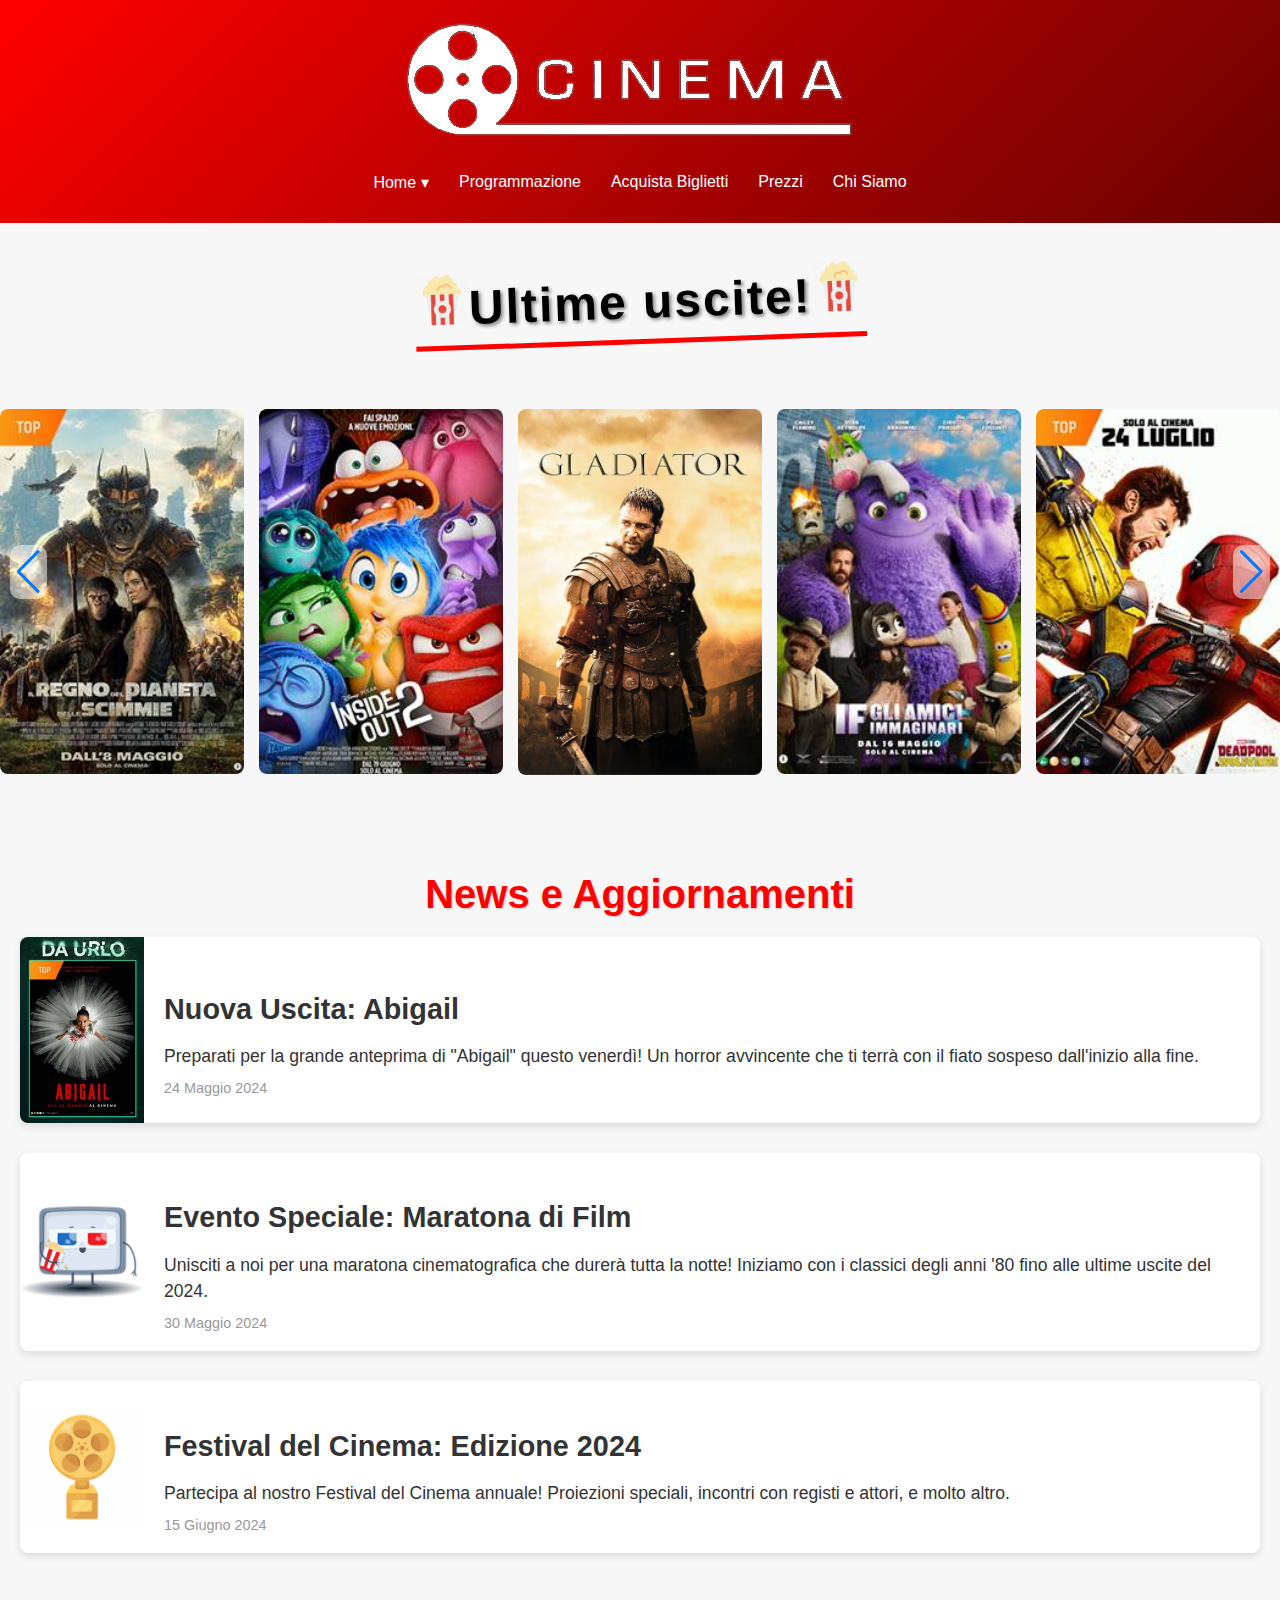
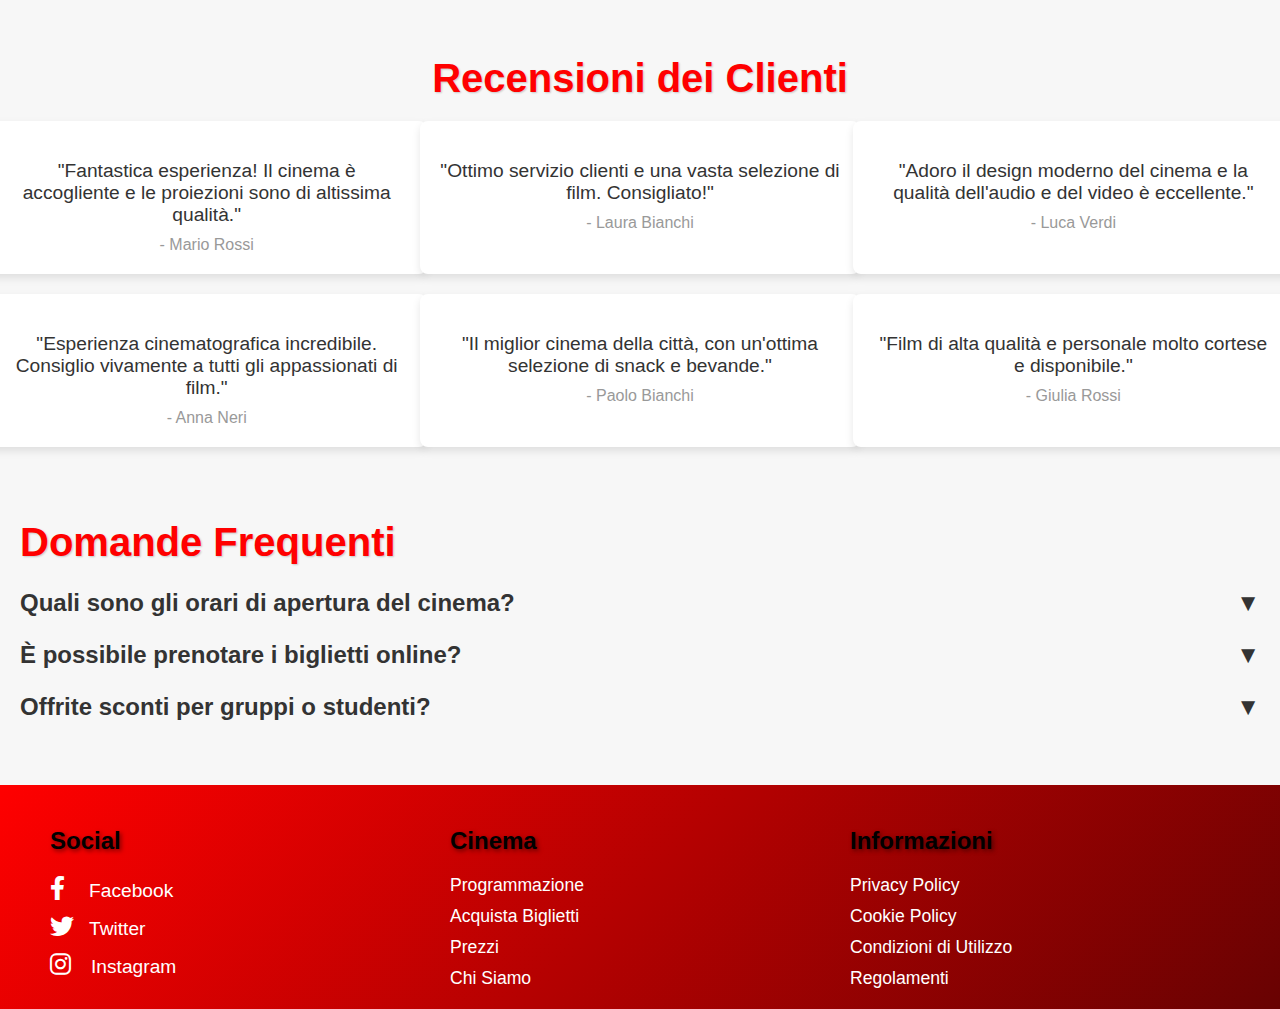
<file: index.html>
<!DOCTYPE html>
<html lang="it">
    <head>
        <meta charset="UTF-8">
        <meta name="viewport" content="width=device-width, initial-scale=1.0">
        <meta name="description" content="Cinema: le ultime uscite cinematografiche, recensioni, e molto altro. Acquista i tuoi biglietti online e scopri gli eventi speciali!">
        <meta name="keywords" content="Cinema, Film, Biglietti, Programmazione, Recensioni, Eventi, News, FAQ">
        <meta name="author" content="Cinema">
        <meta name="robots" content="index, follow">
        <title>Cinema</title>
        <link rel="icon" href="immagini/cinema-ico.png" type="image/x-icon">
        <link rel="stylesheet" href="styles/style.css">
        <link rel="stylesheet" href="https://unpkg.com/swiper/swiper-bundle.min.css">
        <script src="scripts/script.js" defer></script>
        <script defer src="scripts/script_menuResponsive.js"></script>
        <script src="https://unpkg.com/swiper/swiper-bundle.min.js" defer></script>
        <link rel="stylesheet" href="https://cdnjs.cloudflare.com/ajax/libs/font-awesome/6.0.0-beta3/css/all.min.css">
    </head>
    <body>
        <header>
            <div class="menuLogo">
                <a href="../index.html"><img class="img-logo" src="immagini/logo2.png" alt="logo"></a>
                <div class="menu-toggle">
                    <div class="menu-icon"></div>
                </div>
            </div>
            
            <nav>
                <ul>
                    <li class="dropdown">
                        <a href="index.html">Home<span class="arrow">&#9662;</span></a>
                        <ul class="dropdown-content">
                            <li><a href="#news">News e Aggiornamenti</a></li>
                            <li><a href="#recensioni">Recensioni</a></li>
                            <li><a href="#faq">Domande Frequenti</a></li>
                        </ul>
                    </li>
                    <li><a href="pagine/programmazione.html">Programmazione</a></li>
                    <li><a href="pagine/acquista-biglietti.html">Acquista Biglietti</a></li>
                    <li><a href="../pagine/prezzi.html">Prezzi</a></li>
                    <li><a href="pagine/chi-siamo.html">Chi Siamo</a></li>
                </ul>
            </nav>
        </header>
        

        <main>
            
            <div class="center-container">
                <h1><img src="immagini/pop-corn.png" alt="pop corn">Ultime uscite!<img src="immagini/pop-corn.png" alt="pop corn"></h1>
            </div>

            <section id="programmazione">
                <div class="swiper-container">
                    <div class="swiper-wrapper">
                        <div class="swiper-slide"><img src="immagini/film1.jpg" alt="Film 1"></div>
                        <div class="swiper-slide"><img src="immagini/film6.jpg" alt="Film 2"></div>
                        <div class="swiper-slide"><img src="immagini/film3.jpg" alt="Film 3"></div>
                        <div class="swiper-slide"><img src="immagini/film4.jpg" alt="Film 4"></div>
                        <div class="swiper-slide"><img src="immagini/film5.jpg" alt="Film 5"></div>
                        <div class="swiper-slide"><img src="immagini/film7.jpg" alt="Film 7"></div>
                        <div class="swiper-slide"><img src="immagini/film8.jpg" alt="Film 8"></div>
                        <div class="swiper-slide"><img src="immagini/film9.jpg" alt="Film 9"></div>
                        <div class="swiper-slide"><img src="immagini/film10.jpg" alt="Film 10"></div>
                        <div class="swiper-slide"><img src="immagini/film11.jpg" alt="Film 11"></div>
                    </div>

                    <div class="swiper-button-next"></div>
                    <div class="swiper-button-prev"></div>
                </div>
            </section>

            <section id="news">
                <h2>News e Aggiornamenti</h2>
                <article class="news-item">
                    <img src="immagini/novitaFilm.jpg" alt="Nuova Uscita">
                    <div class="news-content">
                        <h3>Nuova Uscita: Abigail</h3>
                        <p>Preparati per la grande anteprima di "Abigail" questo venerdì! Un horror avvincente che ti terrà con il fiato sospeso dall'inizio alla fine.</p>
                        <span class="date">24 Maggio 2024</span>
                    </div>
                </article>
                <article class="news-item">
                    <img src="immagini/maratona-film.png" alt="Maratona di Film">
                    <div class="news-content">
                        <h3>Evento Speciale: Maratona di Film</h3>
                        <p>Unisciti a noi per una maratona cinematografica che durerà tutta la notte! Iniziamo con i classici degli anni '80 fino alle ultime uscite del 2024.</p>
                        <span class="date">30 Maggio 2024</span>
                    </div>
                </article>
                <article class="news-item">
                    <img src="immagini/festival-cinema.png" alt="Festival del Cinema">
                    <div class="news-content">
                        <h3>Festival del Cinema: Edizione 2024</h3>
                        <p>Partecipa al nostro Festival del Cinema annuale! Proiezioni speciali, incontri con registi e attori, e molto altro.</p>
                        <span class="date">15 Giugno 2024</span>
                    </div>
                </article>
            </section>
            

            <section id="recensioni">
                <h2>Recensioni dei Clienti</h2>
                <div class="reviews-container">
                    <div class="review">
                        <p class="review-text">"Fantastica esperienza! Il cinema è accogliente e le proiezioni sono di altissima qualità."</p>
                        <span class="review-author">- Mario Rossi</span>
                    </div>
                    <div class="review">
                        <p class="review-text">"Ottimo servizio clienti e una vasta selezione di film. Consigliato!"</p>
                        <span class="review-author">- Laura Bianchi</span>
                    </div>
                    <div class="review">
                        <p class="review-text">"Adoro il design moderno del cinema e la qualità dell'audio e del video è eccellente."</p>
                        <span class="review-author">- Luca Verdi</span>
                    </div>
                    <div class="review">
                        <p class="review-text">"Esperienza cinematografica incredibile. Consiglio vivamente a tutti gli appassionati di film."</p>
                        <span class="review-author">- Anna Neri</span>
                    </div>
                    <div class="review">
                        <p class="review-text">"Il miglior cinema della città, con un'ottima selezione di snack e bevande."</p>
                        <span class="review-author">- Paolo Bianchi</span>
                    </div>
                    <div class="review">
                        <p class="review-text">"Film di alta qualità e personale molto cortese e disponibile."</p>
                        <span class="review-author">- Giulia Rossi</span>
                    </div>
                </div>
            </section>

            
            <section id="faq">
                <h2>Domande Frequenti</h2>
                <div class="faq-item">
                    <h3 class="faq-question">Quali sono gli orari di apertura del cinema?</h3>
                    <p class="faq-answer">Il cinema è aperto tutti i giorni dalle 10:00 alle 23:00.</p>
                </div>
                <div class="faq-item">
                    <h3 class="faq-question">È possibile prenotare i biglietti online?</h3>
                    <p class="faq-answer">Sì, è possibile prenotare i biglietti direttamente sul nostro sito web o tramite la nostra app mobile.</p>
                </div>
                <div class="faq-item">
                    <h3 class="faq-question">Offrite sconti per gruppi o studenti?</h3>
                    <p class="faq-answer">Sì, offriamo sconti per gruppi di oltre 10 persone e per studenti con un documento di identità valido.</p>
                </div>
            </section>
            
        </main>
        
        <footer>
            <div class="footer-container">
                <div class="footer-column">
                    <h4 class="footer-title">Social</h4>
                    <div class="social-icons">
                        <div class="align-item-footer"><a href="https://www.facebook.com" target="_blank" class="social-icon"><i class="fab fa-facebook-f"></i><span class="footer-text">Facebook</span></a></div>
                        <div class="align-item-footer"><a href="https://www.twitter.com" target="_blank" class="social-icon"><i class="fab fa-twitter"></i><span class="footer-text">Twitter</span></a></div>
                        <div class="align-item-footer"><a href="https://www.instagram.com" target="_blank" class="social-icon"><i class="fab fa-instagram"><span class="footer-text">Instagram</span></i></a></div>
                    </div>
                </div>
                <div class="footer-column">
                    <h4 class="footer-title">Cinema</h4>
                    <div class="footer-links">
                        <a href="pagine/programmazione.html">Programmazione</a>
                        <a href="pagine/acquista-biglietti.html">Acquista Biglietti</a>
                        <a href="../pagine/prezzi.html">Prezzi</a>
                        <a href="pagine/chi-siamo.html">Chi Siamo</a>
                    </div>
                </div>
                <div class="footer-column">
                    <h4 class="footer-title">Informazioni</h4>
                    <div class="footer-links">
                        <a href="#">Privacy Policy</a>
                        <a href="#">Cookie Policy</a>
                        <a href="#">Condizioni di Utilizzo</a>
                        <a href="#">Regolamenti</a>
                    </div>
                </div>
            </div>
        </footer>
    </body>
</html>
</file>
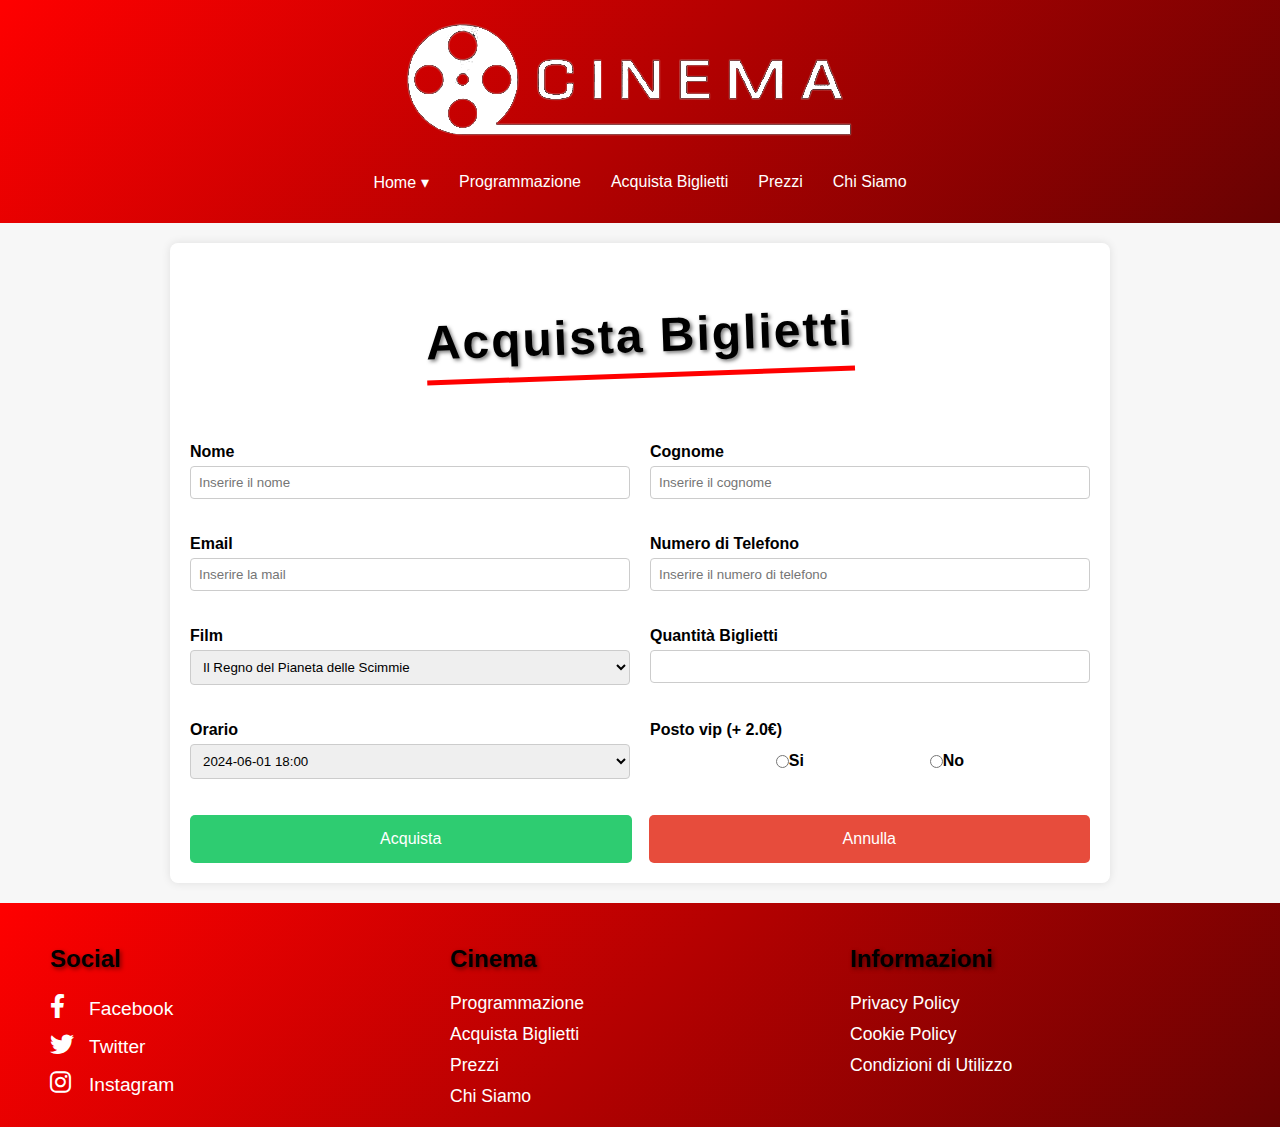
<file: pagine/acquista-biglietti.html>
<!DOCTYPE html>
<html lang="it">

<head>
    <meta charset="UTF-8">
    <meta name="viewport" content="width=device-width, initial-scale=1.0">
    <meta name="description" content="Acquista i biglietti per i tuoi film preferiti presso il Cinema. Compila il modulo e prenota i tuoi posti ora!">
    <meta name="keywords" content="cinema, acquista biglietti, prenotazioni, film, orari">
    <meta name="author" content="Nome dell'autore">
    <title>Acquista Biglietti - Cinema</title>
    <link rel="icon" href="../immagini/ticket-ico.png" type="image/x-icon">
    <script src="../scripts/script_acquista_biglietti.js" defer></script>
    <script defer src="/scripts/script_menuResponsive.js"></script>
    <link rel="stylesheet" href="../styles/style.css">
    <link rel="stylesheet" href="../styles/style_acquista_biglietti.css">
    <link rel="stylesheet" href="https://cdnjs.cloudflare.com/ajax/libs/font-awesome/6.0.0-beta3/css/all.min.css">
</head>

<body>
    <header>
        <div class="menuLogo">
            <a href="../index.html"><img class="img-logo" src="../immagini/logo2.png" alt="logo"></a>
            <div class="menu-toggle">
                <div class="menu-icon"></div>
            </div>
        </div>
        <nav>
            <ul>
                <li class="dropdown">
                    <a href="../index.html">Home<span class="arrow">&#9662;</span></a>
                    <ul class="dropdown-content">
                        <li><a href="../index.html#news">News e Aggiornamenti</a></li>
                        <li><a href="../index.html#recensioni">Recensioni</a></li>
                        <li><a href="../index.html#faq">Domande Frequenti</a></li>
                    </ul>
                </li>
                <li><a href="programmazione.html">Programmazione</a></li>
                <li><a href="acquista_biglietti.html">Acquista Biglietti</a></li>
                <li><a href="prezzi.html">Prezzi</a></li>
                <li><a href="chi-siamo.html">Chi Siamo</a></li>
            </ul>
        </nav>
    </header>

    <main>
        <div class="container">
            <div class="center-container">
                <h1>Acquista Biglietti</h1>
            </div>

            <form id="ticketForm" class="form-grid">
                <div class="form-group">
                    <label for="name" class="form-label">Nome</label>
                    <input type="text" id="name" placeholder="Inserire il nome" required>
                </div>
                <div class="form-group">
                    <label for="surname" class="form-label">Cognome</label>
                    <input type="text" id="surname" placeholder="Inserire il cognome" required>
                </div>
                <div class="form-group">
                    <label for="email" class="form-label">Email</label>
                    <input type="email" id="email" placeholder="Inserire la mail" required>
                </div>
                <div class="form-group">
                    <label for="phone" class="form-label">Numero di Telefono</label>
                    <input type="tel" id="phone" placeholder="Inserire il numero di telefono" pattern="[0-9]{10}" required>
                </div>
                <div class="form-group">
                    <label for="movie" class="form-label">Film</label>
                    <select id="movie" required>
                        <!--Riempio la select con i film-->    
                    </select>
                </div>
                <div class="form-group">
                    <label for="quantity" class="form-label">Quantità Biglietti</label>
                    <input type="number" id="quantity" min="1" max="30" required>
                </div>
                <div class="form-group">
                    <label for="date" class="form-label">Orario</label>
                    <select id="date" required>
                        <!--Riempio la select con le date-->      
                    </select>
                </div>
                <div class="form-group">
                    <label for="vipSeats" class="form-label">Posto vip (+ 2.0€)</label>
                    <div class="radio-container">
                        <div><input type="radio" name="vip" id="si" required><label for="si">Si</label></div>
                        <div><input type="radio" name="vip" id="no" required><label for="no">No</label></div>
                    </div>
                </div>
                <div class="button-container">
                    <button type="submit">Acquista</button>
                    <button type="reset">Annulla</button>
                </div>
            </form>
        </div>
    </main>

    <footer>
        <div class="footer-container">
            <div class="footer-column">
                <h4 class="footer-title">Social</h4>
                <div class="social-icons">
                    <div class="align-item-footer"><a href="https://www.facebook.com" target="_blank" class="social-icon"><i class="fab fa-facebook-f"></i><span class="footer-text">Facebook</span></a></div>
                    <div class="align-item-footer"><a href="https://www.twitter.com" target="_blank" class="social-icon"><i class="fab fa-twitter"></i><span class="footer-text">Twitter</span></a></div>
                    <div class="align-item-footer"><a href="https://www.instagram.com" target="_blank" class="social-icon"><i class="fab fa-instagram"></i><span class="footer-text">Instagram</span></a></div>
                </div>
            </div>
            <div class="footer-column">
                <h4 class="footer-title">Cinema</h4>
                <div class="footer-links">
                    <a href="programmazione.html">Programmazione</a>
                    <a href="acquista-biglietti.html">Acquista Biglietti</a>
                    <a href="prezzi.html">Prezzi</a>
                    <a href="chi-siamo.html">Chi Siamo</a>
                </div>
            </div>
            <div class="footer-column">
                <h4 class="footer-title">Informazioni</h4>
                <div class="footer-links">
                    <a href="#">Privacy Policy</a>
                    <a href="#">Cookie Policy</a>
                    <a href="#">Condizioni di Utilizzo</a>
                </div>
            </div>
        </div>
    </footer>
</body>

</html>
</file>
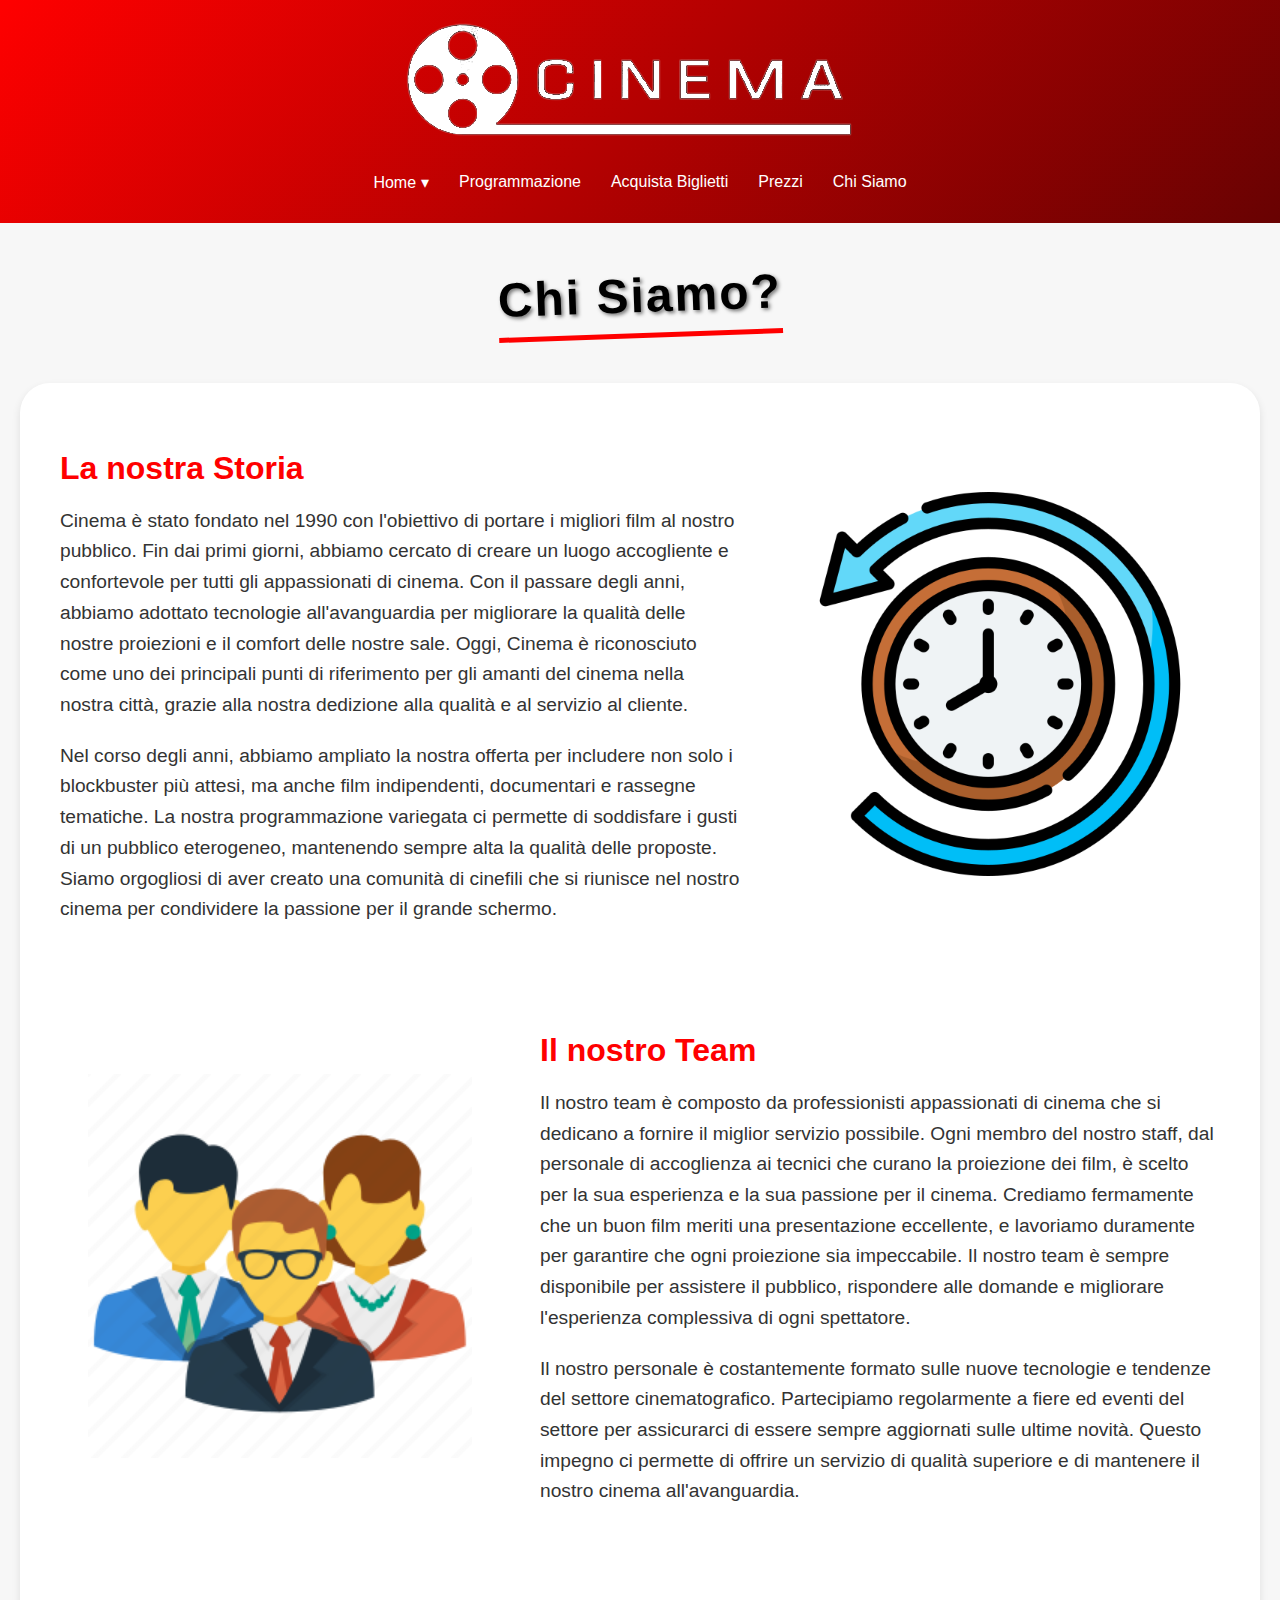
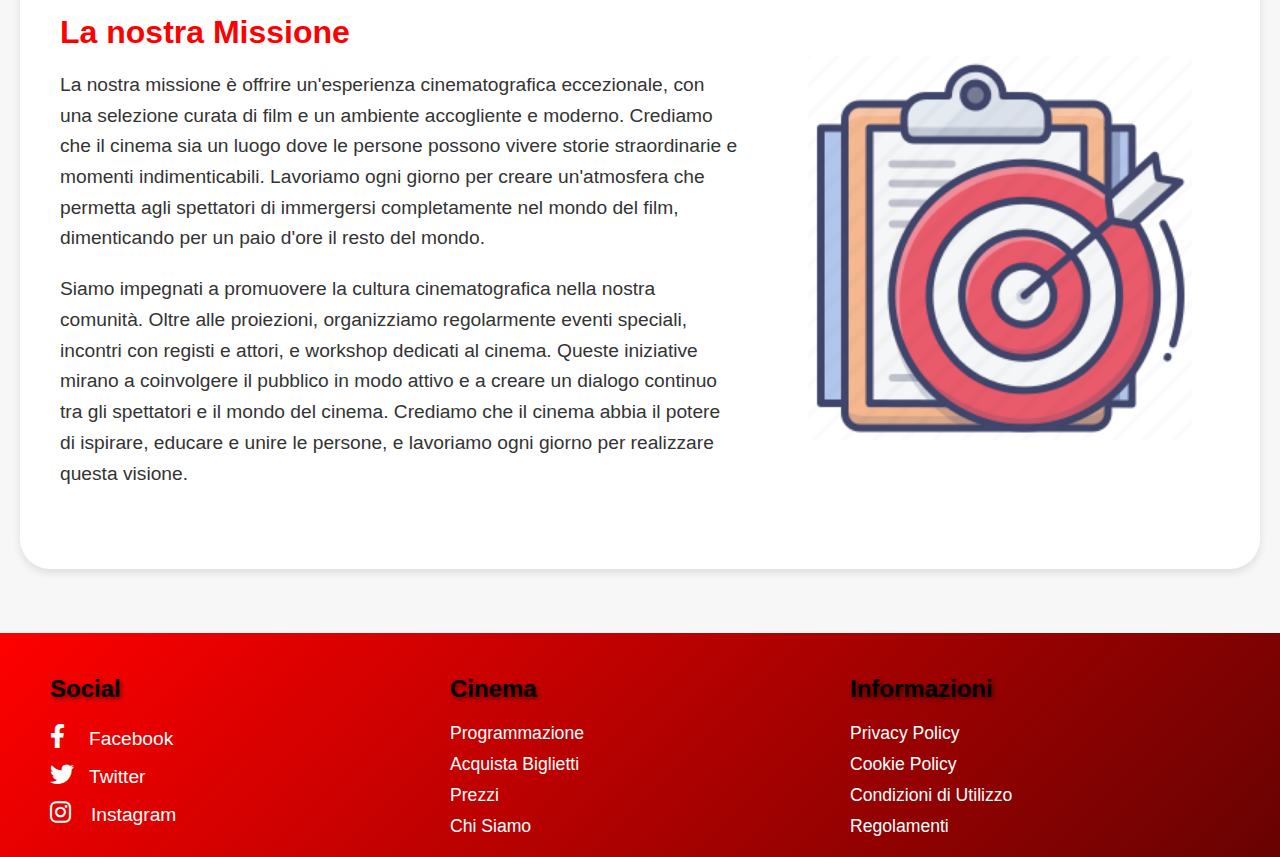
<file: pagine/chi-siamo.html>
<!DOCTYPE html>
<html lang="it">

    <head>
        <meta charset="UTF-8">
        <meta name="viewport" content="width=device-width, initial-scale=1.0">
        <meta name="description" content="Scopri chi siamo e la nostra missione presso il Cinema. Conosci il nostro team e la nostra storia.">
        <meta name="keywords" content="cinema, chi siamo, storia, team, missione">
        <meta name="author" content="Leonardo Palaia">
        <title>Chi Siamo - Cinema</title>
        <link rel="icon" href="../immagini/who-ico.png" type="image/x-icon">
        <link rel="stylesheet" href="../styles/style.css">
        <link rel="stylesheet" href="../styles/style_chiSiamo.css">
        <link rel="stylesheet" href="https://unpkg.com/swiper/swiper-bundle.min.css">
        <script src="https://unpkg.com/swiper/swiper-bundle.min.js" defer></script>
        <script defer src="/scripts/script_menuResponsive.js"></script>
        <link rel="stylesheet" href="https://cdnjs.cloudflare.com/ajax/libs/font-awesome/6.0.0-beta3/css/all.min.css">
    </head>

    <body>
        <header>
            <div class="menuLogo">
                <a href="../index.html"><img class="img-logo" src="../immagini/logo2.png" alt="logo"></a>
                <div class="menu-toggle">
                    <div class="menu-icon"></div>
                </div>
            </div>
            <nav>
                <ul>
                    <li class="dropdown">
                        <a href="../index.html">Home<span class="arrow">&#9662;</span></a>
                        <ul class="dropdown-content">
                            <li><a href="../index.html#news">News e Aggiornamenti</a></li>
                            <li><a href="../index.html#recensioni">Recensioni</a></li>
                            <li><a href="../index.html#faq">Domande Frequenti</a></li>
                        </ul>
                    </li>
                    <li><a href="programmazione.html">Programmazione</a></li>
                    <li><a href="acquista-biglietti.html">Acquista Biglietti</a></li>
                    <li><a href="prezzi.html">Prezzi</a></li>
                    <li><a href="chi-siamo.html">Chi Siamo</a></li>
                </ul>
            </nav>
        </header>

        <main>
            <div class="center-container">
                <h1>Chi Siamo?</h1>
            </div>

            <section id="chi-siamo">
                <div class="about-us">
                    <div class="about-us-section">
                        <div class="about-us-content">
                            <h2>La nostra Storia</h2>
                            <p>Cinema è stato fondato nel 1990 con l'obiettivo di portare i migliori film al nostro pubblico. Fin dai primi giorni, abbiamo cercato di creare un luogo accogliente e confortevole per tutti gli appassionati di cinema. Con il passare degli anni, abbiamo adottato tecnologie all'avanguardia per migliorare la qualità delle nostre proiezioni e il comfort delle nostre sale. Oggi, Cinema è riconosciuto come uno dei principali punti di riferimento per gli amanti del cinema nella nostra città, grazie alla nostra dedizione alla qualità e al servizio al cliente.</p>
                            <p>Nel corso degli anni, abbiamo ampliato la nostra offerta per includere non solo i blockbuster più attesi, ma anche film indipendenti, documentari e rassegne tematiche. La nostra programmazione variegata ci permette di soddisfare i gusti di un pubblico eterogeneo, mantenendo sempre alta la qualità delle proposte. Siamo orgogliosi di aver creato una comunità di cinefili che si riunisce nel nostro cinema per condividere la passione per il grande schermo.</p>
                        </div>
                        <div class="about-us-images">
                            <img src="../immagini/storia.png" alt="Storia del Cinema">
                        </div>
                    </div>
                    <div class="about-us-section">
                        <div class="about-us-content">
                            <h2>Il nostro Team</h2>
                            <p>Il nostro team è composto da professionisti appassionati di cinema che si dedicano a fornire il miglior servizio possibile. Ogni membro del nostro staff, dal personale di accoglienza ai tecnici che curano la proiezione dei film, è scelto per la sua esperienza e la sua passione per il cinema. Crediamo fermamente che un buon film meriti una presentazione eccellente, e lavoriamo duramente per garantire che ogni proiezione sia impeccabile. Il nostro team è sempre disponibile per assistere il pubblico, rispondere alle domande e migliorare l'esperienza complessiva di ogni spettatore.</p>
                            <p>Il nostro personale è costantemente formato sulle nuove tecnologie e tendenze del settore cinematografico. Partecipiamo regolarmente a fiere ed eventi del settore per assicurarci di essere sempre aggiornati sulle ultime novità. Questo impegno ci permette di offrire un servizio di qualità superiore e di mantenere il nostro cinema all'avanguardia.</p>
                        </div>
                        <div class="about-us-images">
                            <img src="../immagini/team.webp" alt="Team del Cinema">
                        </div>
                    </div>
                    <div class="about-us-section">
                        <div class="about-us-content">
                            <h2>La nostra Missione</h2>
                            <p>La nostra missione è offrire un'esperienza cinematografica eccezionale, con una selezione curata di film e un ambiente accogliente e moderno. Crediamo che il cinema sia un luogo dove le persone possono vivere storie straordinarie e momenti indimenticabili. Lavoriamo ogni giorno per creare un'atmosfera che permetta agli spettatori di immergersi completamente nel mondo del film, dimenticando per un paio d'ore il resto del mondo.</p>
                            <p>Siamo impegnati a promuovere la cultura cinematografica nella nostra comunità. Oltre alle proiezioni, organizziamo regolarmente eventi speciali, incontri con registi e attori, e workshop dedicati al cinema. Queste iniziative mirano a coinvolgere il pubblico in modo attivo e a creare un dialogo continuo tra gli spettatori e il mondo del cinema. Crediamo che il cinema abbia il potere di ispirare, educare e unire le persone, e lavoriamo ogni giorno per realizzare questa visione.</p>
                        </div>
                        <div class="about-us-images">
                            <img src="../immagini/missione.webp" alt="Missione del Cinema">
                        </div>
                    </div>
                </div>
            </section>
        </main>

        <footer>
            <div class="footer-container">
                <div class="footer-column">
                    <h4 class="footer-title">Social</h4>
                    <div class="social-icons">
                        <div class="align-item-footer"><a href="https://www.facebook.com" target="_blank"
                                class="social-icon"><i class="fab fa-facebook-f"></i><span
                                    class="footer-text">Facebook</span></a></div>
                        <div class="align-item-footer"><a href="https://www.twitter.com" target="_blank"
                                class="social-icon"><i class="fab fa-twitter"></i><span
                                    class="footer-text">Twitter</span></a></div>
                        <div class="align-item-footer"><a href="https://www.instagram.com" target="_blank"
                                class="social-icon"><i class="fab fa-instagram"><span
                                    class="footer-text">Instagram</span></i></a></div>
                    </div>
                </div>
                <div class="footer-column">
                    <h4 class="footer-title">Cinema</h4>
                    <div class="footer-links">
                        <a href="programmazione.html">Programmazione</a>
                        <a href="acquista-biglietti.html">Acquista Biglietti</a>
                        <a href="prezzi.html">Prezzi</a>
                        <a href="chi-siamo.html">Chi Siamo</a>
                    </div>
                </div>
                <div class="footer-column">
                    <h4 class="footer-title">Informazioni</h4>
                    <div class="footer-links">
                        <a href="#">Privacy Policy</a>
                        <a href="#">Cookie Policy</a>
                        <a href="#">Condizioni di Utilizzo</a>
                        <a href="#">Regolamenti</a>
                    </div>
                </div>
            </div>
        </footer>
    </body>

</html>
</file>
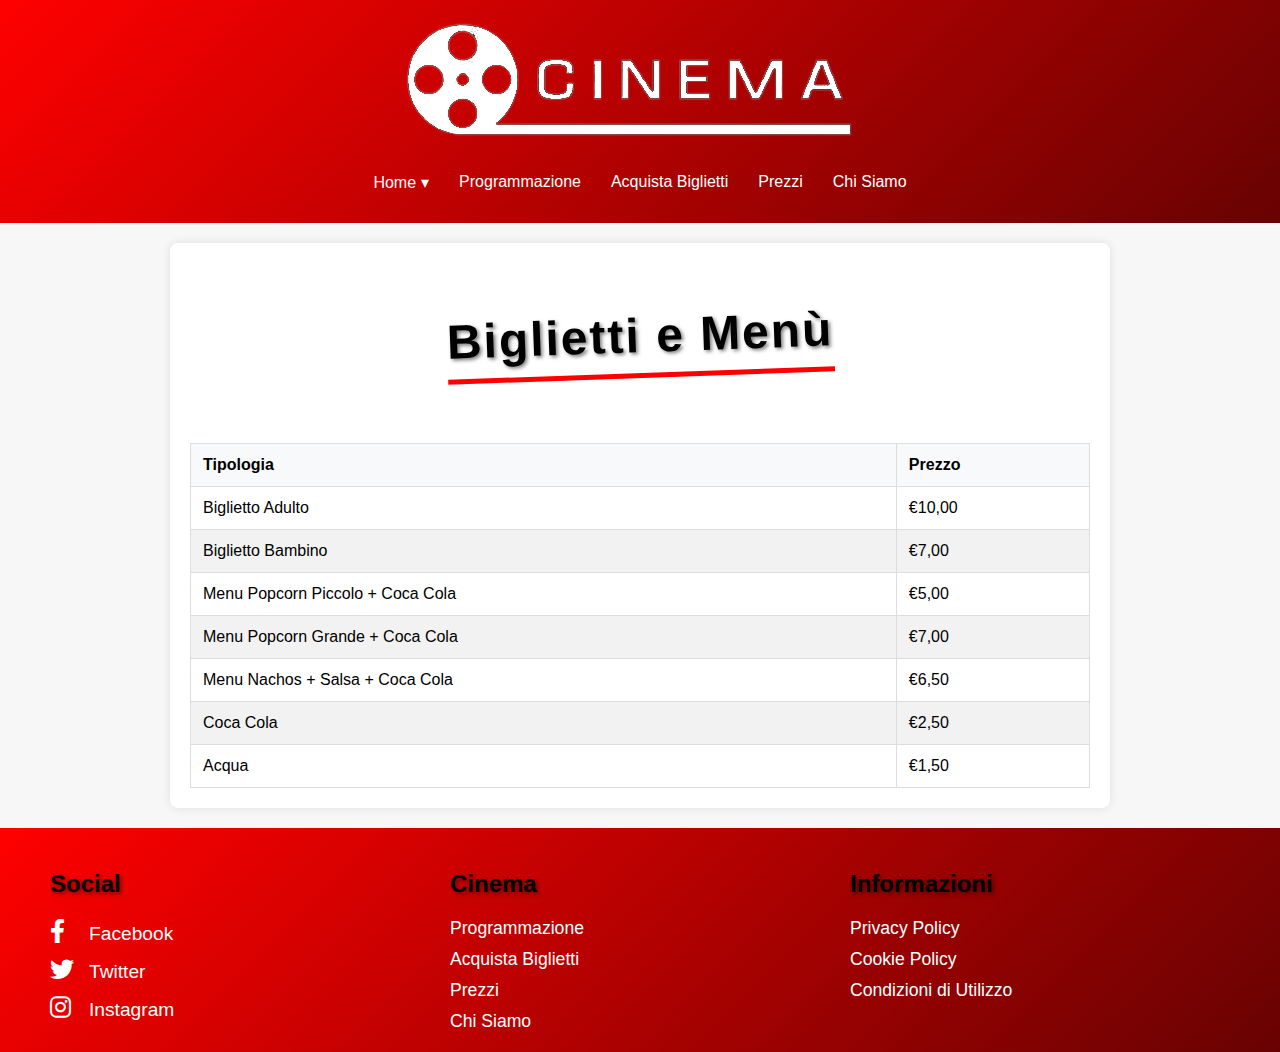
<file: pagine/prezzi.html>
<!DOCTYPE html>
<html lang="it">

<head>
    <meta charset="UTF-8">
    <meta name="viewport" content="width=device-width, initial-scale=1.0">
    <meta name="description" content="Prezzi dei biglietti e menù disponibili presso il cinema">
    <meta name="keywords" content="cinema, prezzi, biglietti, menù, film">
    <meta name="author" content="Leonardo Palaia">
    <title>Prezzi - Cinema</title>
    <script defer src="/scripts/script_menuResponsive.js"></script>
    <link rel="icon" href="../immagini/price-tag.png" type="image/x-icon">
    <link rel="stylesheet" href="../styles/style.css">
    <link rel="stylesheet" href="../styles/style_prezzi.css">
    <link rel="stylesheet" href="https://cdnjs.cloudflare.com/ajax/libs/font-awesome/6.0.0-beta3/css/all.min.css">
</head>

<body>
    <header>
        <div class="menuLogo">
            <a href="../index.html"><img class="img-logo" src="../immagini/logo2.png" alt="logo"></a>
            <div class="menu-toggle">
                <div class="menu-icon"></div>
            </div>
        </div>
        <nav>
            <ul>
                <li class="dropdown">
                    <a href="../index.html">Home<span class="arrow">&#9662;</span></a>
                    <ul class="dropdown-content">
                        <li><a href="../index.html#news">News e Aggiornamenti</a></li>
                        <li><a href="../index.html#recensioni">Recensioni</a></li>
                        <li><a href="../index.html#faq">Domande Frequenti</a></li>
                    </ul>
                </li>
                <li><a href="programmazione.html">Programmazione</a></li>
                <li><a href="acquista_biglietti.html">Acquista Biglietti</a></li>
                <li><a href="prezzi.html">Prezzi</a></li>
                <li><a href="chi-siamo.html">Chi Siamo</a></li>
            </ul>
        </nav>
    </header>

    <main>
        <div class="container">
            <div class="center-container">
                <h1>Biglietti e Menù</h1>
            </div>
            <table class="price-table">
                <thead>
                    <tr>
                        <th>Tipologia</th>
                        <th>Prezzo</th>
                    </tr>
                </thead>
                <tbody>
                    <tr>
                        <td>Biglietto Adulto</td>
                        <td>€10,00</td>
                    </tr>
                    <tr>
                        <td>Biglietto Bambino</td>
                        <td>€7,00</td>
                    </tr>
                    <tr>
                        <td>Menu Popcorn Piccolo + Coca Cola</td>
                        <td>€5,00</td>
                    </tr>
                    <tr>
                        <td>Menu Popcorn Grande + Coca Cola</td>
                        <td>€7,00</td>
                    </tr>
                    <tr>
                        <td>Menu Nachos + Salsa + Coca Cola</td>
                        <td>€6,50</td>
                    </tr>
                    <tr>
                        <td>Coca Cola</td>
                        <td>€2,50</td>
                    </tr>
                    <tr>
                        <td>Acqua</td>
                        <td>€1,50</td>
                    </tr>
                </tbody>
            </table>
        </div>
    </main>

    <footer>
        <div class="footer-container">
            <div class="footer-column">
                <h4 class="footer-title">Social</h4>
                <div class="social-icons">
                    <div class="align-item-footer"><a href="https://www.facebook.com" target="_blank" class="social-icon"><i class="fab fa-facebook-f"></i><span class="footer-text">Facebook</span></a></div>
                    <div class="align-item-footer"><a href="https://www.twitter.com" target="_blank" class="social-icon"><i class="fab fa-twitter"></i><span class="footer-text">Twitter</span></a></div>
                    <div class="align-item-footer"><a href="https://www.instagram.com" target="_blank" class="social-icon"><i class="fab fa-instagram"></i><span class="footer-text">Instagram</span></a></div>
                </div>
            </div>
            <div class="footer-column">
                <h4 class="footer-title">Cinema</h4>
                <div class="footer-links">
                    <a href="programmazione.html">Programmazione</a>
                    <a href="acquista_biglietti.html">Acquista Biglietti</a>
                    <a href="prezzi.html">Prezzi</a>
                    <a href="chi-siamo.html">Chi Siamo</a>
                </div>
            </div>
            <div class="footer-column">
                <h4 class="footer-title">Informazioni</h4>
                <div class="footer-links">
                    <a href="#">Privacy Policy</a>
                    <a href="#">Cookie Policy</a>
                    <a href="#">Condizioni di Utilizzo</a>
                </div>
            </div>
        </div>
    </footer>
</body>

</html>
</file>
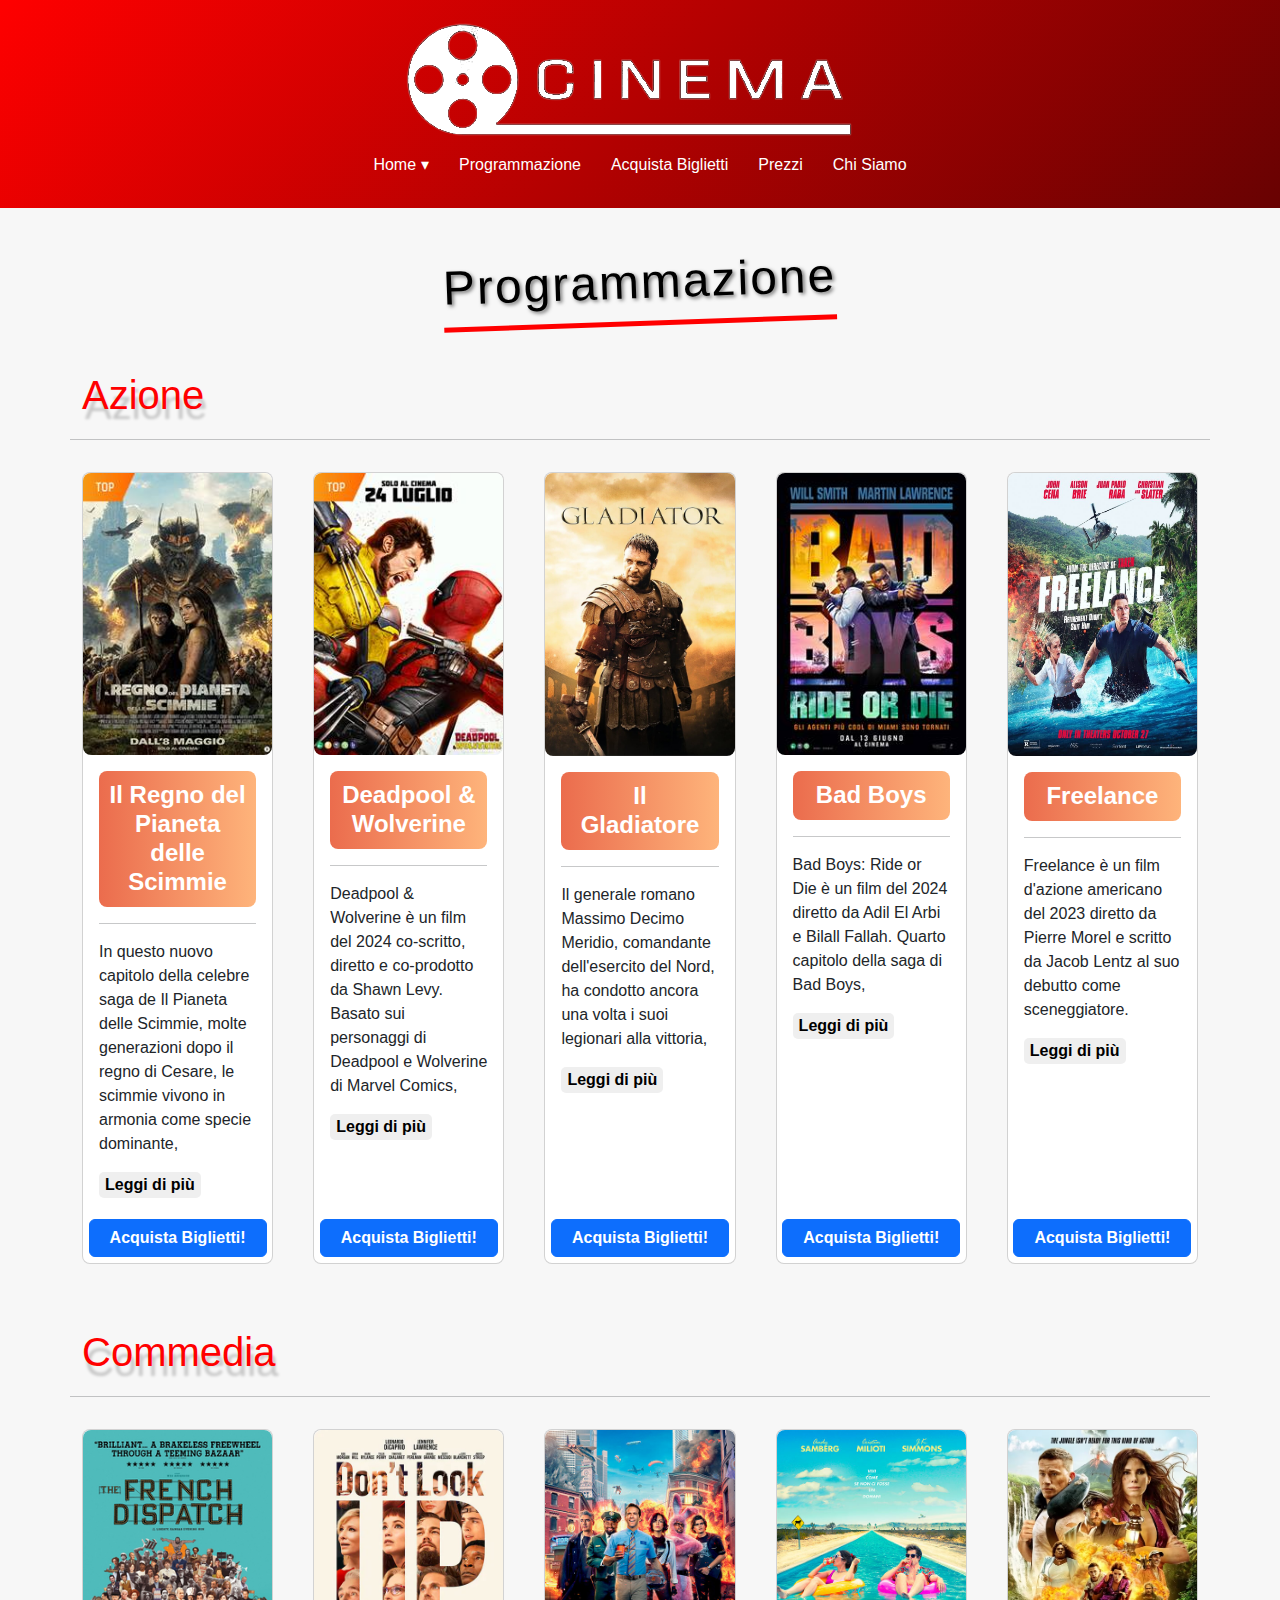
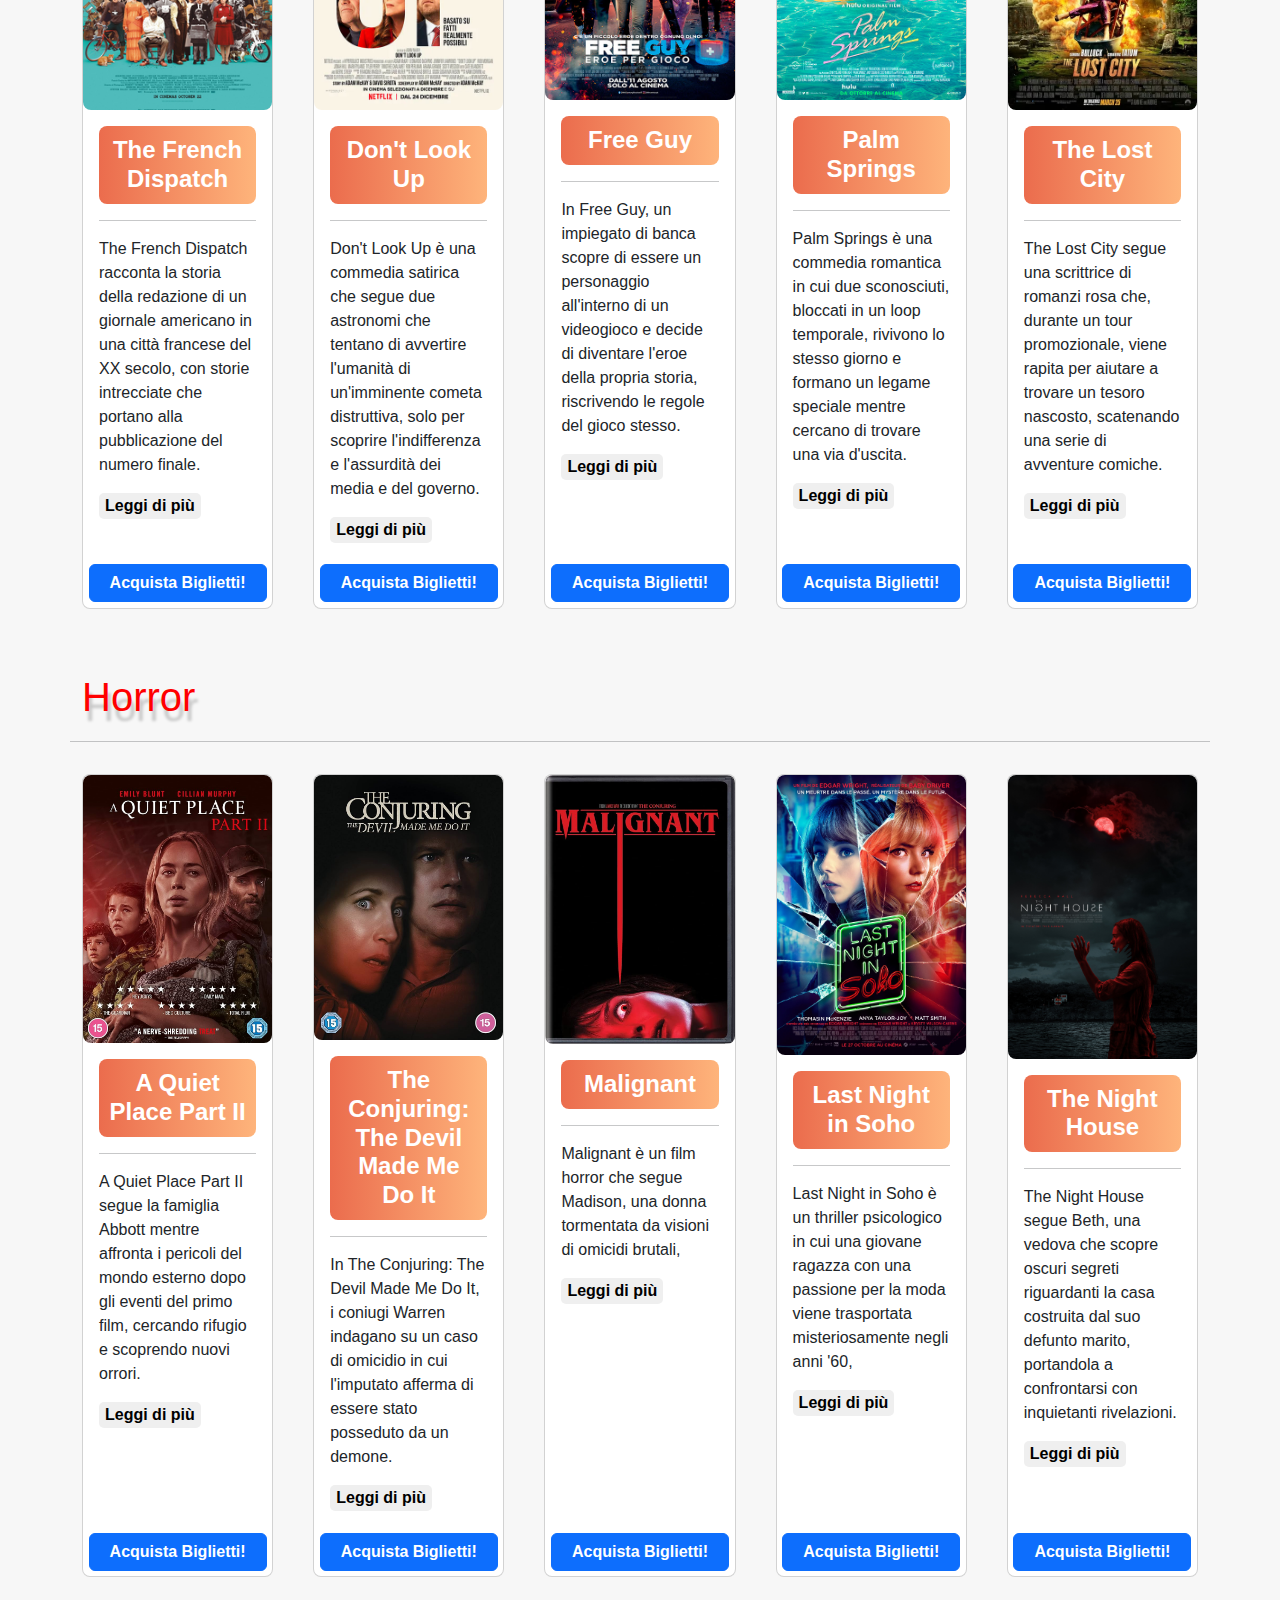
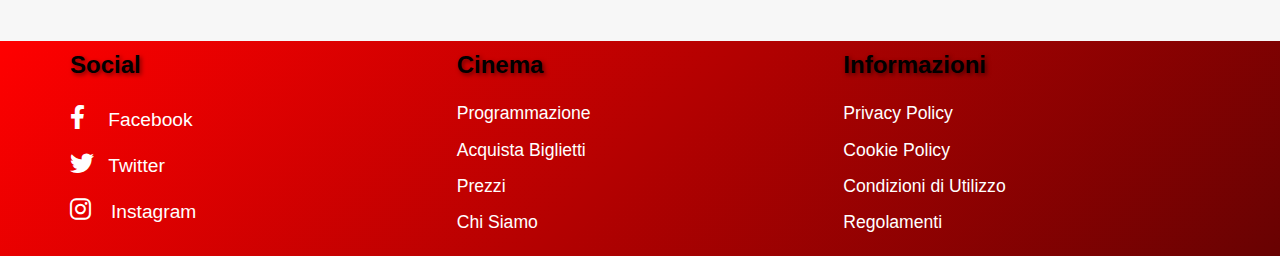
<file: pagine/programmazione.html>
<!DOCTYPE html>
<html lang="it">

<head>
    <meta charset="UTF-8">
    <meta name="viewport" content="width=device-width, initial-scale=1.0">
    <meta name="description" content="Sito web per la programmazione dei film al cinema">
    <meta name="keywords" content="cinema, film, programmazione, acquista biglietti">
    <meta name="author" content="Leonardo Palaia">
    <title>Programmazione Film - Cinema</title>
    <link rel="icon" href="../immagini/film-reel.png" type="image/x-icon">
    <link href="https://cdn.jsdelivr.net/npm/bootstrap@5.3.1/dist/css/bootstrap.min.css" rel="stylesheet">
    <script defer src="https://cdn.jsdelivr.net/npm/@popperjs/core@2.11.6/dist/umd/popper.min.js" integrity="sha384-oBqDVmMz4fnFO9gybbyQDnU+OrDfDEAaO1zqU7dMGQ2Jp1G1zGmrJh3kRj6Ula6R" crossorigin="anonymous"></script>
    <script defer src="https://cdn.jsdelivr.net/npm/bootstrap@5.3.1/dist/js/bootstrap.min.js" integrity="sha384-Q6E9RHvbIyZFJoft+2mJyI6jK/z2Wlg9gAA1fmilA6QVD0q3yVYb6Y00v5L7V4Ka" crossorigin="anonymous"></script>
    <script defer src="/scripts/script.js"></script>
    <script defer src="../scripts/script_programmazione.js"></script>
    <script defer src="/scripts/script_menuResponsive.js"></script>
    <link rel="stylesheet" href="../styles/style.css">
    <link rel="stylesheet" href="../styles/style_programmazione.css">
    <link rel="stylesheet" href="https://cdnjs.cloudflare.com/ajax/libs/font-awesome/6.0.0-beta3/css/all.min.css">
</head>

<body>
    <header>
        <div class="menuLogo">
            <a href="../index.html"><img class="img-logo" src="../immagini/logo2.png" alt="logo"></a>
            <div class="menu-toggle">
                <div class="menu-icon"></div>
            </div>
        </div>
        <nav>
            <ul>
                <li class="dropdown">
                    <a href="../index.html">Home<span class="arrow">&#9662;</span></a>
                    <ul class="dropdown-content">
                        <li><a href="../index.html#news">News e Aggiornamenti</a></li>
                        <li><a href="../index.html#recensioni">Recensioni</a></li>
                        <li><a href="../index.html#faq">Domande Frequenti</a></li>
                    </ul>
                </li>
                <li><a href="programmazione.html">Programmazione</a></li>
                <li><a href="acquista-biglietti.html">Acquista Biglietti</a></li>
                <li><a href="prezzi.html">Prezzi</a></li>
                <li><a href="chi-siamo.html">Chi Siamo</a></li>
            </ul>
        </nav>
    </header>

    <main>
        <div class="container">
            <div class="center-container">
                <h1>Programmazione</h1>
            </div>

            <!-- Sezione Azione -->
            <div class="genre-section">
                <h2 class="genre-title">Azione</h2>

                <div class="row row-custom">
                    <hr />
                    <div class="col-custom">
                        <div class="card mb-4">
                            <img src="../immagini/film1.jpg" class="card-img-top movie-poster" alt="Azione 1">
                            <div class="card-body">
                                <h5 class="card-title fancy-title">Il Regno del Pianeta delle Scimmie</h5>
                                <hr />
                                <div>
                                    <p class="card-text">In questo nuovo capitolo della celebre saga de Il Pianeta delle Scimmie, molte generazioni dopo il regno di Cesare, le scimmie vivono in armonia come specie dominante,
                                        <span class="mybox1" id="mybox1id"> 
                                            mentre gli umani sono relegati all'ombra.
                                        </span>
                                    </p> 
                                </div>
                                <button id="mybutton1id" onclick="changeReadMore('mybox1id', 'mybutton1id')"> 
                                    Leggi di più
                                </button>
                            </div>
                            <a href="acquista-biglietti.html?film=Il Regno del Pianeta delle Scimmie" class="btn btn-primary">Acquista Biglietti!</a>
                        </div>
                    </div>
                    <div class="col-custom">
                        <div class="card mb-4">
                            <img src="../immagini/film5.jpg" class="card-img-top movie-poster" alt="Azione 2">
                            <div class="card-body">
                                <h5 class="card-title fancy-title">Deadpool & Wolverine</h5>
                                <hr />
                                <div>
                                    <p class="card-text">Deadpool & Wolverine è un film del 2024 co-scritto, diretto e co-prodotto da Shawn Levy. Basato sui personaggi di Deadpool e Wolverine di Marvel Comics,
                                        <span class="mybox1" id="mybox2id"> 
                                            è il 34º film del Marvel Cinematic Universe, nonché sequel del film Deadpool 2, appartenente alla serie di film X-Men.
                                        </span>
                                    </p> 
                                </div>
                                <button id="mybutton2id" onclick="changeReadMore('mybox2id', 'mybutton2id')"> 
                                    Leggi di più
                                </button>
                            </div>
                            <a href="acquista-biglietti.html?film=Deadpool & Wolverine" class="btn btn-primary">Acquista Biglietti!</a>
                        </div>
                    </div>
                    <div class="col-custom">
                        <div class="card mb-4">
                            <img src="../immagini/film3.jpg" class="card-img-top movie-poster" alt="Azione 3">
                            <div class="card-body">
                                <h5 class="card-title fancy-title">Il Gladiatore</h5>
                                <hr />
                                <div>
                                    <p class="card-text">Il generale romano Massimo Decimo Meridio, comandante dell'esercito del Nord, ha condotto ancora una volta i suoi legionari alla vittoria,
                                        <span class="mybox1" id="mybox3id"> 
                                            ed ora spera di poter tornare alla sua famiglia. Ma il sovrano Marco Aurelio, oramai vecchio e stanco, gli chiede di assumere il comando dell'impero dopo la sua morte.
                                        </span>
                                    </p> 
                                </div>
                                <button id="mybutton3id" onclick="changeReadMore('mybox3id', 'mybutton3id')"> 
                                    Leggi di più
                                </button>
                            </div>
                            <a href="acquista-biglietti.html?film=Il Gladiatore" class="btn btn-primary">Acquista Biglietti!</a>
                        </div>
                    </div>
                    <div class="col-custom">
                        <div class="card mb-4">
                            <img src="../immagini/film8.jpg" class="card-img-top movie-poster" alt="Azione 4">
                            <div class="card-body">
                                <h5 class="card-title fancy-title">Bad Boys</h5>
                                <hr />
                                <div>
                                    <p class="card-text">Bad Boys: Ride or Die è un film del 2024 diretto da Adil El Arbi e Bilall Fallah. Quarto capitolo della saga di Bad Boys,
                                        <span class="mybox1" id="mybox4id"> 
                                            la pellicola è il sequel del film del 2020 Bad Boys for Life, diretto dagli stessi El Arbi e Fallah.
                                        </span>
                                    </p> 
                                </div>
                                <button id="mybutton4id" onclick="changeReadMore('mybox4id', 'mybutton4id')"> 
                                    Leggi di più
                                </button>
                            </div>
                            <a href="acquista-biglietti.html?film=Bad Boys" class="btn btn-primary">Acquista Biglietti!</a>
                        </div>
                    </div>
                    <div class="col-custom">
                        <div class="card mb-4">
                            <img src="../immagini/film12.jpg" class="card-img-top movie-poster" alt="Azione 5">
                            <div class="card-body">
                                <h5 class="card-title fancy-title">Freelance</h5>
                                <hr />
                                <div>
                                    <p class="card-text">Freelance è un film d'azione americano del 2023 diretto da Pierre Morel e scritto da Jacob Lentz al suo debutto come sceneggiatore.
                                        <span class="mybox1" id="mybox5id"> 
                                            Nel cast ci sono John Cena, Alison Brie, Juan Pablo Raba e Christian.
                                        </span>
                                    </p> 
                                </div>
                                <button id="mybutton5id" onclick="changeReadMore('mybox5id', 'mybutton5id')"> 
                                    Leggi di più
                                </button>
                            </div>
                            <a href="acquista-biglietti.html?film=Freelance" class="btn btn-primary">Acquista Biglietti!</a>
                        </div>
                    </div>
                </div>
            </div>


            <!-- Sezione Commedia -->
            <div class="genre-section">
                <h2 class="genre-title">Commedia</h2>
                <div class="row row-custom">
                    <hr />
                    <div class="col-custom">
                        <div class="card mb-4">
                            <img src="../immagini/film13.jpeg" class="card-img-top movie-poster" alt="Commedia 1">
                            <div class="card-body">
                                <h5 class="card-title fancy-title">The French Dispatch</h5>
                                <hr />
                                <div>
                                    <p class="card-text">The French Dispatch racconta la storia della redazione di un giornale americano in una città francese del XX secolo, con storie intrecciate che portano alla pubblicazione del numero finale.
                                        <span class="mybox1" id="mybox1id_comedy"> 
                                            Include un giornalista bloccato in una prigione, un'artista condannato a morte, e una rivolta studentesca.
                                        </span>
                                    </p> 
                                </div>
                                <button id="mybutton1id_comedy" onclick="changeReadMore('mybox1id_comedy', 'mybutton1id_comedy')"> 
                                    Leggi di più
                                </button>
                            </div>
                            <a href="acquista-biglietti.html?film=The French Dispatch" class="btn btn-primary">Acquista Biglietti!</a>
                        </div>
                    </div>
                    <div class="col-custom">
                        <div class="card mb-4">
                            <img src="../immagini/film14.jpg" class="card-img-top movie-poster" alt="Commedia 2">
                            <div class="card-body">
                                <h5 class="card-title fancy-title">Don't Look Up</h5>
                                <hr />
                                <div>
                                    <p class="card-text">Don't Look Up è una commedia satirica che segue due astronomi che tentano di avvertire l'umanità di un'imminente cometa distruttiva, solo per scoprire l'indifferenza e l'assurdità dei media e del governo.
                                        <span class="mybox1" id="mybox2id_comedy"> 
                                            Il film è interpretato da Leonardo DiCaprio e Jennifer Lawrence, con un cast di supporto stellare.
                                        </span>
                                    </p> 
                                </div>
                                <button id="mybutton2id_comedy" onclick="changeReadMore('mybox2id_comedy', 'mybutton2id_comedy')"> 
                                    Leggi di più
                                </button>
                            </div>
                            <a href="acquista-biglietti.html?film=Don't Look Up" class="btn btn-primary">Acquista Biglietti!</a>
                        </div>
                    </div>
                    <div class="col-custom">
                        <div class="card mb-4">
                            <img src="../immagini/film15.jpg" class="card-img-top movie-poster" alt="Commedia 3">
                            <div class="card-body">
                                <h5 class="card-title fancy-title">Free Guy</h5>
                                <hr />
                                <div>
                                    <p class="card-text">In Free Guy, un impiegato di banca scopre di essere un personaggio all'interno di un videogioco e decide di diventare l'eroe della propria storia, riscrivendo le regole del gioco stesso.
                                        <span class="mybox1" id="mybox3id_comedy"> 
                                            Il film è una commedia d'azione con Ryan Reynolds nel ruolo principale.
                                        </span>
                                    </p> 
                                </div>
                                <button id="mybutton3id_comedy" onclick="changeReadMore('mybox3id_comedy', 'mybutton3id_comedy')"> 
                                    Leggi di più
                                </button>
                            </div>
                            <a href="acquista-biglietti.html?film=Free Guy" class="btn btn-primary">Acquista Biglietti!</a>
                        </div>
                    </div>
                    <div class="col-custom">
                        <div class="card mb-4">
                            <img src="../immagini/film16.jpg" class="card-img-top movie-poster" alt="Commedia 4">
                            <div class="card-body">
                                <h5 class="card-title fancy-title">Palm Springs</h5>
                                <hr />
                                <div>
                                    <p class="card-text">Palm Springs è una commedia romantica in cui due sconosciuti, bloccati in un loop temporale, rivivono lo stesso giorno e formano un legame speciale mentre cercano di trovare una via d'uscita.
                                        <span class="mybox1" id="mybox4id_comedy"> 
                                            Con Andy Samberg e Cristin Milioti nei ruoli principali.
                                        </span>
                                    </p> 
                                </div>
                                <button id="mybutton4id_comedy" onclick="changeReadMore('mybox4id_comedy', 'mybutton4id_comedy')"> 
                                    Leggi di più
                                </button>
                            </div>
                            <a href="acquista-biglietti.html?film=Palm Springs" class="btn btn-primary">Acquista Biglietti!</a>
                        </div>
                    </div>
                    <div class="col-custom">
                        <div class="card mb-4">
                            <img src="../immagini/film17.avif" class="card-img-top movie-poster" alt="Commedia 5">
                            <div class="card-body">
                                <h5 class="card-title fancy-title">The Lost City</h5>
                                <hr />
                                <div>
                                    <p class="card-text">The Lost City segue una scrittrice di romanzi rosa che, durante un tour promozionale, viene rapita per aiutare a trovare un tesoro nascosto, scatenando una serie di avventure comiche.
                                        <span class="mybox1" id="mybox5id_comedy"> 
                                            Con Sandra Bullock e Channing Tatum nei ruoli principali.
                                        </span>
                                    </p> 
                                </div>
                                <button id="mybutton5id_comedy" onclick="changeReadMore('mybox5id_comedy', 'mybutton5id_comedy')"> 
                                    Leggi di più
                                </button>
                            </div>
                            <a href="acquista-biglietti.html?film=The Lost City" class="btn btn-primary">Acquista Biglietti!</a>
                        </div>
                    </div>
                </div>
            </div>


            <!-- Sezione Horror -->
            <div class="genre-section">
                <h2 class="genre-title">Horror</h2>
                <div class="row row-custom">
                    <hr />
                    <div class="col-custom">
                        <div class="card mb-4">
                            <img src="../immagini/film17.jpg" class="card-img-top movie-poster" alt="Horror 1">
                            <div class="card-body">
                                <h5 class="card-title fancy-title">A Quiet Place Part II</h5>
                                <hr />
                                <div>
                                    <p class="card-text">A Quiet Place Part II segue la famiglia Abbott mentre affronta i pericoli del mondo esterno dopo gli eventi del primo film, cercando rifugio e scoprendo nuovi orrori.
                                        <span class="mybox1" id="mybox1id_horror">
                                            Il film esplora anche il passato dei personaggi e l'origine delle creature.
                                        </span>
                                    </p>
                                </div>
                                <button id="mybutton1id_horror" onclick="changeReadMore('mybox1id_horror', 'mybutton1id_horror')"> 
                                    Leggi di più
                                </button>
                            </div>
                            <a href="acquista-biglietti.html?film=A Quiet Place Part II" class="btn btn-primary">Acquista Biglietti!</a>
                        </div>
                    </div>
                    <div class="col-custom">
                        <div class="card mb-4">
                            <img src="../immagini/film18.jpg" class="card-img-top movie-poster" alt="Horror 2">
                            <div class="card-body">
                                <h5 class="card-title fancy-title">The Conjuring: The Devil Made Me Do It</h5>
                                <hr />
                                <div>
                                    <p class="card-text">In The Conjuring: The Devil Made Me Do It, i coniugi Warren indagano su un caso di omicidio in cui l'imputato afferma di essere stato posseduto da un demone.
                                        <span class="mybox1" id="mybox2id_horror">
                                            Il film esplora uno dei casi più sensazionali della loro carriera, mettendo in luce nuovi orrori paranormali.
                                        </span>
                                    </p>
                                </div>
                                <button id="mybutton2id_horror" onclick="changeReadMore('mybox2id_horror', 'mybutton2id_horror')"> 
                                    Leggi di più
                                </button>
                            </div>
                            <a href="acquista-biglietti.html?film=The Conjuring: The Devil Made Me Do It" class="btn btn-primary">Acquista Biglietti!</a>
                        </div>
                    </div>
                    <div class="col-custom">
                        <div class="card mb-4">
                            <img src="../immagini/film19.jpg" class="card-img-top movie-poster" alt="Horror 3">
                            <div class="card-body">
                                <h5 class="card-title fancy-title">Malignant</h5>
                                <hr />
                                <div>
                                    <p class="card-text">Malignant è un film horror che segue Madison, una donna tormentata da visioni di omicidi brutali,
                                        <span class="mybox1" id="mybox3id_horror">
                                            scoprendo che queste sono realtà legate a un oscuro passato.
                                        </span>
                                    </p>
                                </div>
                                <button id="mybutton3id_horror" onclick="changeReadMore('mybox3id_horror', 'mybutton3id_horror')"> 
                                    Leggi di più
                                </button>
                            </div>
                            <a href="acquista-biglietti.html?film=Malignant" class="btn btn-primary">Acquista Biglietti!</a>
                        </div>
                    </div>
                    <div class="col-custom">
                        <div class="card mb-4">
                            <img src="../immagini/film20.webp" class="card-img-top movie-poster" alt="Horror 4">
                            <div class="card-body">
                                <h5 class="card-title fancy-title">Last Night in Soho</h5>
                                <hr />
                                <div>
                                    <p class="card-text">Last Night in Soho è un thriller psicologico in cui una giovane ragazza con una passione per la moda viene trasportata misteriosamente negli anni '60,
                                        <span class="mybox1" id="mybox4id_horror">
                                            vivendo un incubo che sfuma i confini tra sogno e realtà. Con Anya Taylor-Joy e Thomasin McKenzie nei ruoli principali.
                                        </span>
                                    </p>
                                </div>
                                <button id="mybutton4id_horror" onclick="changeReadMore('mybox4id_horror', 'mybutton4id_horror')"> 
                                    Leggi di più
                                </button>
                            </div>
                            <a href="acquista-biglietti.html?film=Last Night in Soho" class="btn btn-primary">Acquista Biglietti!</a>
                        </div>
                    </div>
                    <div class="col-custom">
                        <div class="card mb-4">
                            <img src="../immagini/film21.jpg" class="card-img-top movie-poster" alt="Horror 5">
                            <div class="card-body">
                                <h5 class="card-title fancy-title">The Night House</h5>
                                <hr />
                                <div>
                                    <p class="card-text">The Night House segue Beth, una vedova che scopre oscuri segreti riguardanti la casa costruita dal suo defunto marito, portandola a confrontarsi con inquietanti rivelazioni.
                                        <span class="mybox1" id="mybox5id_horror">
                                            Il film è interpretato da Rebecca Hall e combina elementi di horror psicologico con mistero soprannaturale.
                                        </span>
                                    </p>
                                </div>
                                <button id="mybutton5id_horror" onclick="changeReadMore('mybox5id_horror', 'mybutton5id_horror')"> 
                                    Leggi di più
                                </button>
                            </div>
                            <a href="acquista-biglietti.html?film=The Night House" class="btn btn-primary">Acquista Biglietti!</a>
                        </div>
                    </div>
                </div>
            </div>

            </div>
        </div>
    </main>

    <footer>
        <div class="footer-container">
            <div class="footer-column">
                <h4 class="footer-title">Social</h4>
                <div class="social-icons">
                    <div class="align-item-footer"><a href="https://www.facebook.com" target="_blank"
                            class="social-icon"><i class="fab fa-facebook-f"></i><span
                                class="footer-text">Facebook</span></a></div>
                    <div class="align-item-footer"><a href="https://www.twitter.com" target="_blank"
                            class="social-icon"><i class="fab fa-twitter"></i><span
                                class="footer-text">Twitter</span></a></div>
                    <div class="align-item-footer"><a href="https://www.instagram.com" target="_blank"
                            class="social-icon"><i class="fab fa-instagram"><span
                                class="footer-text">Instagram</span></i></a></div>
                </div>
            </div>
            <div class="footer-column">
                <h4 class="footer-title">Cinema</h4>
                <div class="footer-links">
                    <a href="programmazione.html">Programmazione</a>
                    <a href="acquista-biglietti.html">Acquista Biglietti</a>
                    <a href="prezzi.html">Prezzi</a>
                    <a href="chi-siamo.html">Chi Siamo</a>
                </div>
            </div>
            <div class="footer-column">
                <h4 class="footer-title">Informazioni</h4>
                <div class="footer-links">
                    <a href="#">Privacy Policy</a>
                    <a href="#">Cookie Policy</a>
                    <a href="#">Condizioni di Utilizzo</a>
                    <a href="#">Regolamenti</a>
                </div>
            </div>
        </div>
    </footer>
</body>

</html>
</file>
<file: styles/style.css>
@import url('https://fonts.googleapis.com/css2?family=Lobster&display=swap');

body {
    background-color: #f7f7f7;
    font-family: Arial, sans-serif;
    margin: 0;
    padding: 0;
    overflow-x: hidden; 
}

header {
    background: linear-gradient(135deg, #ff0000, #680202);
    color: #fff;
    padding: 10px 0;
    text-align: center;
}

img[src="immagini/pop-corn.png"] {
    width: 50px;
    height: auto;
    margin-left: 2px;
    margin-right: 2px;
}

.center-container {
    text-align: center;
}

h1 {
    font-size: 3em;
    color: #333;
    text-shadow: 2px 2px 4px rgba(0, 0, 0, 0.5);
    margin: 45px 0;
    letter-spacing: 2px;
    background: black;
    -webkit-background-clip: text;
    color: transparent;
    border-bottom: 5px solid #ff0000;
    padding-bottom: 10px;
    transition: transform 0.3s ease, text-shadow 0.3s ease;
    animation: fadeIn 2s ease-in-out;
    transform: rotate(-2deg);
    text-align: center;
    justify-content: center;
    display: inline-block; 
}

@keyframes fadeIn {
    from { opacity: 0; }
    to { opacity: 1; }
}

nav ul {
    list-style: none;
    padding: 0;
    display: flex;
    justify-content: center;
    position: relative;
}

nav ul li {
    margin: 0 15px;
    position: relative;
}

nav ul li a {
    color: #fff;
    text-decoration: none;
    padding-bottom: 5px; 
    display: block;
}

nav ul li a::after {
    content: '';
    display: block;
    width: 0;
    height: 3px; 
    background-color: #ffffff; 
    position: absolute;
    left: 0;
    bottom: -5px; 
    transition: width 0.4s;
}

nav ul li a:hover::after {
    width: 100%;
}

nav ul li a .arrow {
    font-size: 1em;
    margin-left: 5px;
}

.dropdown-content {
    display: none;
    position: absolute;
    background-color: #f9f9f9;
    box-shadow: 0px 8px 16px rgba(0, 0, 0, 0.2);
    z-index: 1;
    min-width: 200px;
    top: 30px; 
    background: #ff0000;
    border-radius: 10px;
}

.dropdown-content li {
    padding: 12px 16px;
    text-align: left;
}

.dropdown-content li a::after {
    bottom: 8px;
}

.dropdown:hover .dropdown-content {
    display: block;
}

.menu-toggle {
    display: none; 
    justify-content: center;
    align-items: center;
    cursor: pointer;
    margin: 10px 0;
}

.menu-icon {
    width: 30px;
    height: 3px;
    background-color: #fff;
    position: relative;
    transition: background 0.3s;
}

.menu-icon::before,
.menu-icon::after {
    content: '';
    position: absolute;
    width: 30px;
    height: 3px;
    background-color: #fff;
    transition: transform 0.3s;
}

.menu-icon::before {
    transform: translateY(-10px);
}

.menu-icon::after {
    transform: translateY(10px);
}

.menu-toggle.active .menu-icon {
    background: transparent;
}

.menu-toggle.active .menu-icon::before {
    transform: rotate(45deg) ;
}

.menu-toggle.active .menu-icon::after {
    transform: rotate(-45deg) ;
}

@media (max-width: 768px) {

    .img-logo{
        width: 50%;
    }

    .menuLogo{
        display: flex;
        flex-wrap: nowrap;
        justify-content: space-between;
    }

    h1{
        width: 50%;
    }

    img[src="immagini/pop-corn.png"] {
       display: none;
    }

    .menu-toggle {
        display: flex;
        margin-right: 30px;
    }

    nav ul {
        display: none; 
        flex-direction: column; 
        align-items: center; 
    }
    
    nav ul.show {
        display: flex; 
    }

    nav ul li {
        margin: 10px 0; 
    }

    .dropdown-content {
        position: static;
        box-shadow: none;
        background: none;
        border-radius: 0;
        top: 0;
        padding: 0;
    }

    .dropdown-content li {
        padding: 10px 0;
        text-align: center;
    }

    .dropdown:hover .dropdown-content {
        display: block;
        position: relative;
        background-color: #ff0000c6;
        border-radius: 10px;
    }
}

.film {
    text-align: center;
}

.film img {
    width: 50%;
    height: auto;
    border-radius: 8px;
}

.swiper-container {
    width: 100%;
    max-width: 100%;
    height: auto;
    padding: 20px 0;
    position: relative; 
}

.swiper-wrapper {
    display: flex;
}

.swiper-slide {
    display: flex;
    justify-content: center;
    align-items: center;
}

.swiper-slide img {
    width: 100%;
    height: auto;
    object-fit: contain;
    border-radius: 8px;
    transition: transform 0.3s ease; 
}

.swiper-slide img:hover {
    transform: scale(1.1); 
}

.swiper-button-next, .swiper-button-prev {
    background-color: rgba(255, 255, 255, 0.5);
    border-radius: 10px;
    position: absolute;
    top: 50%;
    padding: 5px;
    width: auto;
    height: auto;
    transform: translateY(-50%);
}

.swiper-button-next:hover, .swiper-button-prev:hover {
    background-color: #0000007a;
    border-radius: 10px;
}

.swiper-button-next:active, .swiper-button-prev:active {
    transform: translateY(-50%) scale(0.9);
}

.swiper-button-prev {
    left: 10px;
}

.swiper-button-next {
    right: 10px;
}

@media (max-width: 768px) {
    .swiper-slide img {
        width: 90%; 
    }

    .swiper-button-next, .swiper-button-prev {
        width: 40px; 
        height: 40px;
    }
}

@media (max-width: 480px) {
    .swiper-slide img {
        width: 100%; 
    }

    .swiper-button-next, .swiper-button-prev {
        width: 30px; 
        height: 30px;
    }
}

#news {
    padding: 40px 20px;
    
    color: #333;
    text-align: center;
}

#news h2 {
    font-size: 2.5em;
    margin-bottom: 20px;
    color: #ff0000;
    text-shadow: 1px 1px 2px rgba(0, 0, 0, 0.2);
}

.news-item {
    display: flex;
    flex-wrap: wrap;
    align-items: center;
    margin-bottom: 30px;
    background: #fff;
    box-shadow: 0 4px 8px rgba(0, 0, 0, 0.1);
    border-radius: 8px;
    overflow: hidden;
}

.news-item img {
    width: 10%;
    height: auto;
    object-fit: cover;
}

.news-content {
    padding: 20px;
    flex: 1;
    text-align: left;
}

.news-content h3 {
    font-size: 1.8em;
    margin-bottom: 10px;
    color: #333;
}

.news-content p {
    font-size: 1.1em;
    margin-bottom: 10px;
    line-height: 1.5;
}

.news-content .date {
    display: block;
    font-size: 0.9em;
    color: #999;
}

@media (max-width: 768px) {
    .news-item {
        flex-direction: column;
        text-align: center;
    }

    .news-item img {
        max-width: 100%;
        padding-top: 30px;
    }

    .news-content {
        text-align: center;
    }
}

#recensioni {
    color: #333;
    text-align: center;
}

#recensioni h2 {
    font-size: 2.5em;
    margin-bottom: 20px;
    color: #ff0000;
    text-shadow: 1px 1px 2px rgba(0, 0, 0, 0.2);
}

.reviews-container {
    display: grid;
    grid-template-columns: repeat(3, 1fr); 
    gap: 20px; 
    justify-items: center;
}

.review {
    background-color: #fff;
    padding: 20px;
    border-radius: 8px;
    box-shadow: 0 4px 8px rgba(0, 0, 0, 0.1);
    max-width: 400px;
    width: 100%;
}

.review-text {
    font-size: 1.2em;
    margin-bottom: 10px;
}

.review-author {
    font-size: 1em;
    color: #999;
}

@media (max-width: 768px) {
    .reviews-container{
        display: flex;
        flex-direction: column;
        justify-content: center;
        align-items: center;
        margin: 10px;
    }
}

#faq {
    padding: 40px 20px;
    background-color: #f7f7f7;
    color: #333;
}

#faq h2 {
    font-size: 2.5em;
    margin-bottom: 20px;
    color: #ff0000;
    text-shadow: 1px 1px 2px rgba(0, 0, 0, 0.2);
}

.faq-item {
    margin: 20px 0;
}

.faq-question {
    font-size: 1.5em;
    cursor: pointer;
    position: relative;
}

.faq-answer {
    display: none;
    margin-top: 10px;
    font-size: 1.1em;
    line-height: 1.5;
}


.faq-question::after {
    content: '\25BC'; 
    font-size: 1em;
    position: absolute;
    right: 0;
    transition: transform 0.3s ease;
}

.faq-question.active::after {
    content: '\25BC'; 
    transform: rotate(180deg);
}

.faq-answer {
    transition: max-height 0.5s ease-out;
    overflow: hidden;
}

footer {
    background: linear-gradient(135deg, #ff0000, #680202);
}

.footer-container {
    max-width: 1200px;
    margin: 0 auto;
    padding: 0 20px;
    display: flex;
    flex-wrap: wrap;
    justify-content: space-between;
}

.footer-column {
    flex: 1;
    min-width: 200px;
    padding: 10px;
}

.align-item-footer i{
    width: 5%;
    text-align: left;
}

.align-item-footer span{
    width: 95%;
    text-align: left;
}

.footer-title {
    color: black;
    text-shadow: 2px 2px 4px rgba(0, 0, 0, 0.5);
    font-size: 1.5em;
    margin-bottom: 20px;
    font-weight: bold;
}

.footer-text {
    text-decoration: none;
    font-family: 'Franklin Gothic Medium', 'Arial Narrow', Arial, sans-serif;
    font-size: 0.8em;
    margin-left: 20px;
}

.social-icon {
    color: #fff;
    font-size: 1.5em;
    margin: 10px 0px;
    transition: color 0.3s;
    display: block;
    text-decoration: none;
}

.social-icon:hover {
    color: #e07070; 
}

.footer-links a {
    color: #fff;
    text-decoration: none;
    display: block;
    margin: 10px 0px;
    transition: color 0.3s;
    font-size: 1.1em;
    font-family: 'Franklin Gothic Medium', 'Arial Narrow', Arial, sans-serif;;
}

.footer-links a:hover {
    color: #e07070; 
}

@media (max-width: 768px) and (max-width: 480px){
    .container {
        flex-direction: column;
        align-items: center;
    }

    .footer-column {
        margin-bottom: 20px;
    }
}
</file>
<file: styles/style_acquista_biglietti.css>
.container {
  max-width: 900px;
  margin: 20px auto;
  background-color: white;
  padding: 20px;
  border-radius: 8px;
  box-shadow: 0 0 10px rgba(0, 0, 0, 0.1);
}

.center-container {
  text-align: center;
  margin-bottom: 20px;
}

.form-group {
  margin-bottom: 16px;
}
.form-group label {
  display: block;
  font-weight: bold;
  margin-bottom: 5px;
}
.form-group input, .form-group select {
  width: 100%;
  padding: 8px;
  border: 1px solid #ccc;
  border-radius: 4px;
}
.form-group #name, .form-group #surname, .form-group #email, .form-group #phone, .form-group #quantity {
  width: 96%;
}

.form-grid {
  display: grid;
  grid-template-columns: 1fr 1fr;
  grid-gap: 20px;
}

.button-container {
  grid-column: span 2;
  display: flex;
  justify-content: space-between;
  gap: 17px;
}
.button-container input[type=radio] {
  margin-right: 5px;
}
.button-container label {
  display: flex;
  align-items: center;
}

.radio-container {
  display: flex;
  justify-content: space-evenly;
  align-items: center;
  padding-top: 0.5em;
}
.radio-container div {
  display: flex;
  align-items: center;
}
.radio-container input[type=radio] {
  margin: 0;
}
.radio-container label {
  margin: 0;
  display: flex;
  align-items: center;
  flex-direction: row;
}

button {
  background-color: #339636;
  color: white;
  padding: 15px;
  border: none;
  border-radius: 5px;
  font-size: 16px;
  cursor: pointer;
  flex: 1;
  transition: background-color 0.3s ease;
}
button:hover {
  background-color: #267028;
}
button[type=reset] {
  background-color: #e74c3c;
}
button[type=reset]:hover {
  background-color: #d62c1a;
}
button[type=submit] {
  background-color: #2ecc71;
}
button[type=submit]:hover {
  background-color: #25a25a;
}/*# sourceMappingURL=style_acquista_biglietti.css.map */
</file>
<file: styles/style_chiSiamo.css>
#chi-siamo {
    padding: 20px;
    background-color: #fff;
    border-radius: 30px;
    color: #333;
    max-width: 1200px;
    margin: 0 auto;
    margin-bottom: 5%;
    box-shadow: 0 4px 8px rgba(0, 0, 0, 0.1);
}

.about-us {
    display: flex;
    flex-direction: column;
    align-items: center;
}

.about-us-section {
    display: flex;
    align-items: center;
    justify-content: space-between;
    margin-bottom: 20px;
}

.about-us-section:nth-child(even) {
    flex-direction: row-reverse;
}

.about-us-content {
    flex: 1;
    padding: 20px;
    max-width: 60%;
}

.about-us-content h2 {
    color: #ff0000;
    font-size: 2em;
    margin-bottom: 10px;
}

.about-us-content p {
    font-size: 1.2em;
    line-height: 1.6;
    margin-bottom: 20px;
}

.about-us-images {
    flex: 1;
    display: flex;
    justify-content: center;
    max-width: 40%;
}

.about-us-images img {
    width: 80%;
    height: auto;
    margin: 10px;
}

@media (max-width: 768px) {
    #chi-siamo {
        padding: 15px;
    }

    .about-us-section {
        flex-direction: column;
    }

    .about-us-content {
        max-width: 100%;
        padding: 10px;
    }

    .about-us-images {
        max-width: 100%;
        margin-top: 20px;
    }

    .about-us-images img {
        width: 50%;
    }
}

@media (max-width: 480px) {
    .about-us-content h2 {
        font-size: 1.5em;
    }

    .about-us-content p {
        font-size: 1em;
    }

    .about-us-images {
        max-width: 80%;
        margin-top: 10px;
    }

    .about-us-images img {
        width: 50%;
    }
}
</file>
<file: styles/style_prezzi.css>
.container {
    max-width: 900px;
    margin: 20px auto;
    background-color: white;
    padding: 20px;
    border-radius: 8px;
    box-shadow: 0 0 10px rgba(0, 0, 0, 0.1);
}

.price-table {
    width: 100%;
    border-collapse: collapse;
    margin-top: 20px;
}

.price-table th,
.price-table td {
    padding: 12px;
    text-align: left;
    border: 1px solid #ddd;
}

.price-table th {
    background-color: #f8f9fa;
}

.price-table tr:nth-child(even) {
    background-color: #f2f2f2;
}
</file>
<file: styles/style_programmazione.css>
.movie-poster {
    max-width: 100%;
    height: auto;
    border-radius: 8px;
}

.card {
    border-radius: 8px;
}

.genre-section {
    margin-bottom: 40px;
}

.genre-title {
    font-size: 2.5em;
    margin-bottom: 20px;
    color: #ff0000;
    text-shadow: 3px 10px 3px rgba(0, 0, 0, 0.2);
}

.fancy-title {
    font-size: 1.5rem;
    font-weight: bold;
    color: #ffffff;
    background: linear-gradient(to right, #eb6c4d, #feb47b);
    padding: 10px;
    border-radius: 8px;
    text-align: center;
}

.card-text {
    font-size: 1rem;
}

.row-custom {
    display: flex;
    flex-wrap: wrap;
    gap: 1rem; 
}

.col-custom {
    flex: 1 1 calc(20% - 1rem); 
    display: flex;
    justify-content: center;
}

.btn{
    margin: 3%;
    font-weight: bold;
    font-family: 'Lucida Sans', 'Lucida Sans Regular', 'Lucida Grande', 'Lucida Sans Unicode', Geneva, Verdana, sans-serif;
}

.mybox1 { 
    display: none; 
} 

button { 
    border: none;
    border-radius: 5px;
    margin-top: 1rem;
    font-weight: bold;
}

@media (max-width: 768px) {

    .col-custom {
        flex: 1 1 calc(50% - 1rem); 
    }

    .card{
        width: 95%;
    }
}

@media (max-width: 480px) {
    .col-custom {
        flex: 1 1 100%; 
    }

    .genre-title {
        font-size: 2em;
    }

    .card{
        width: 90%;
    }
}
</file>
